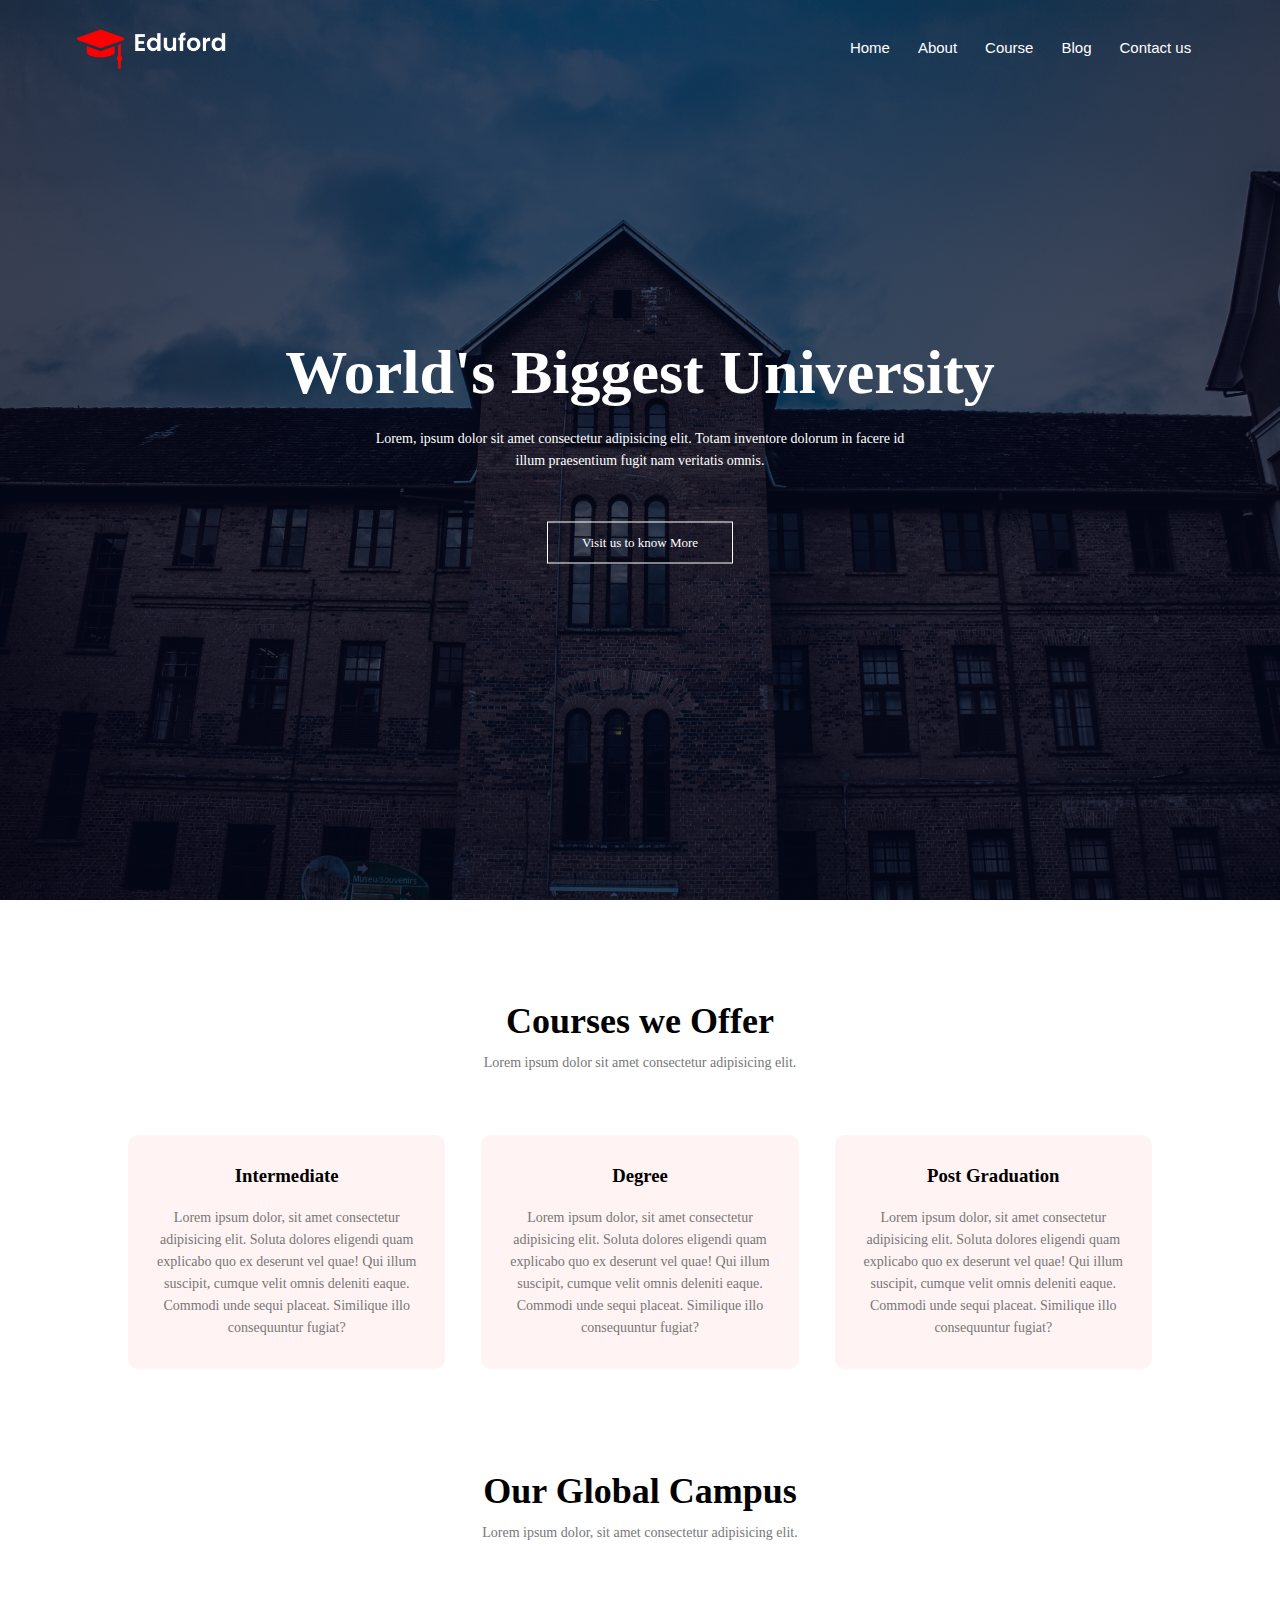
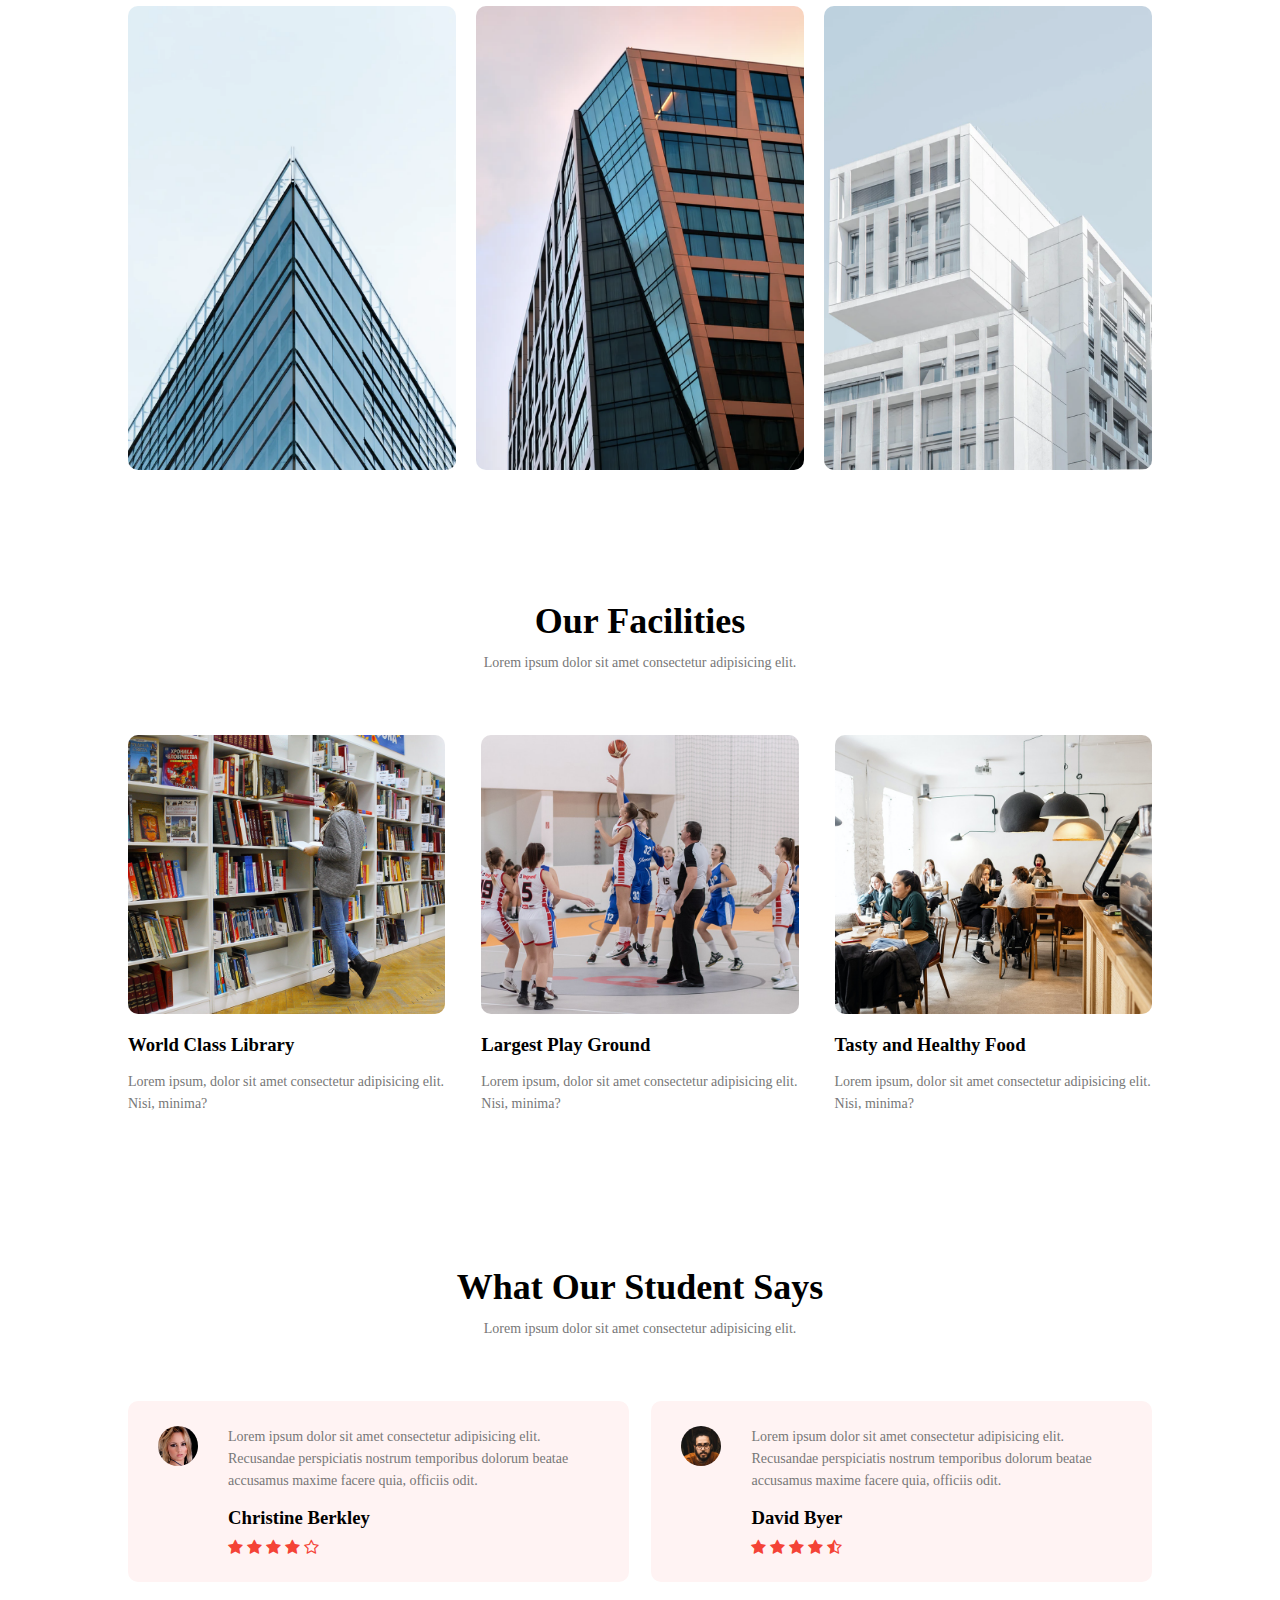
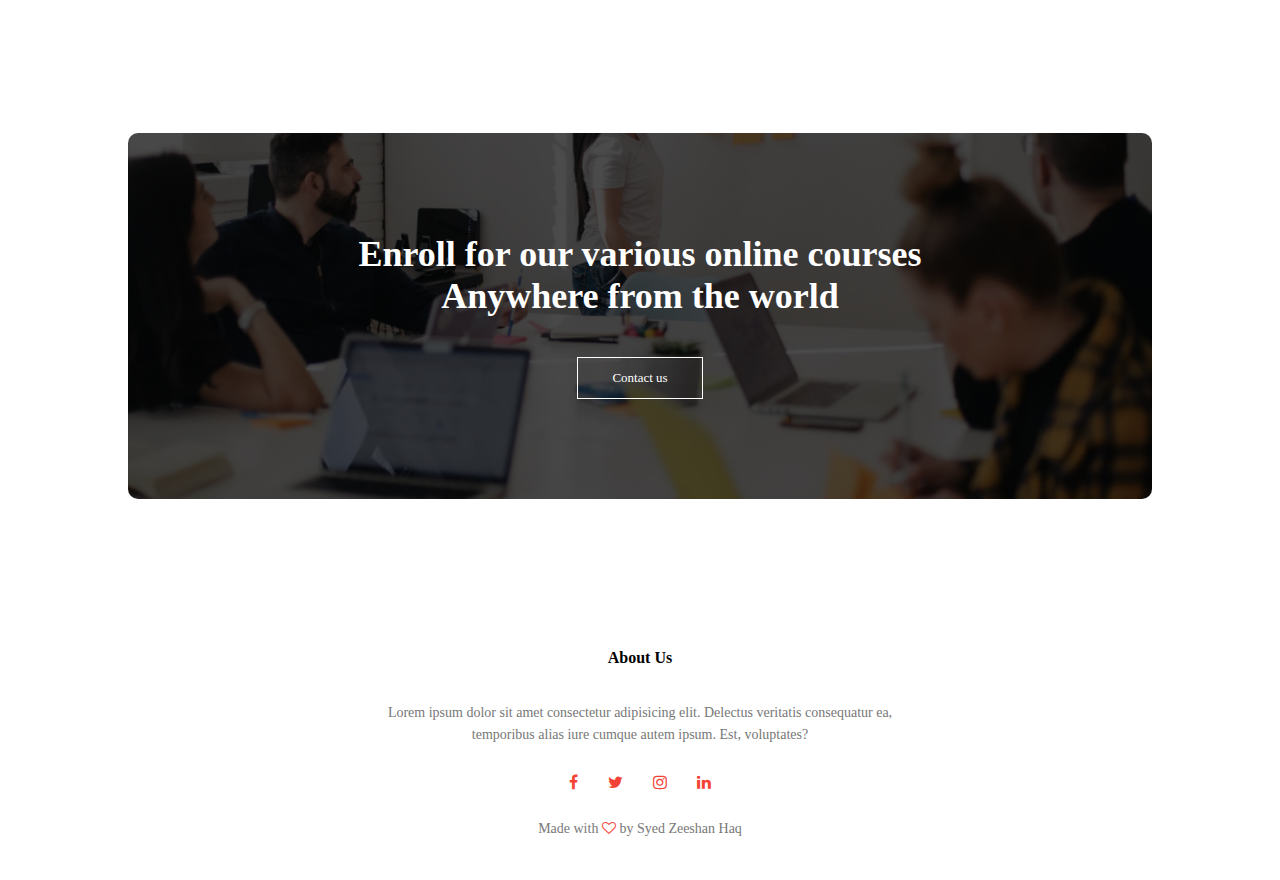
<file: index.html>
<!DOCTYPE html>
<html lang="en">
<head>
    <meta charset="UTF-8">
    <meta http-equiv="X-UA-Compatible" content="IE=edge">
    <meta name="viewport" content="width=device-width, initial-scale=1.0">
    <title>University website design</title>
    <link rel="stylesheet" href="style.css">
    <link rel="stylesheet" href="https://cdnjs.cloudflare.com/ajax/libs/font-awesome/4.7.0/css/font-awesome.min.css">            
    
</head>
<body>
    <section class="header">
        <nav>
            <a href="index.html"><img src="images/logo.png"></a>
            <div class="nav-links" id="navLinks">
                <i class="fa fa-times" onclick="hideMenu()"></i>

                <ul>
                    <li><a href="index.html">Home</a></li>
                    <li><a href="about.html">About</a></li>
                    <li><a href="course.html">Course</a></li>
                    <li><a href="blog.html">Blog</a></li>
                    <li><a href="contact.html">Contact us</a></li>
                </ul>
            </div>
            

               <i class="fa fa-bars" onclick="showMenu()"></i>



        </nav>
        <div class="text-box">
            <h1>World's Biggest University</h1>
            <p>Lorem, ipsum dolor sit amet consectetur adipisicing elit. Totam inventore dolorum in facere id <br>illum praesentium fugit nam veritatis omnis.</p>
            <a href="" class="hero-btn">Visit us to know More</a>
        </div>
    </section>


    <!-- course---- -->

    <section class="course">
        <h1>Courses we Offer</h1>
        <p>Lorem ipsum dolor sit amet consectetur adipisicing elit.</p>

        <div class="row">
            <div class="course-col">
                <h3>Intermediate</h3>
                <p>Lorem ipsum dolor, sit amet consectetur adipisicing elit. Soluta dolores eligendi quam explicabo quo ex deserunt vel quae! Qui illum suscipit, cumque velit omnis deleniti eaque. Commodi unde sequi placeat. Similique illo consequuntur fugiat?</p>
            </div>
            <div class="course-col">
                <h3>Degree</h3>
                <p>Lorem ipsum dolor, sit amet consectetur adipisicing elit. Soluta dolores eligendi quam explicabo quo ex deserunt vel quae! Qui illum suscipit, cumque velit omnis deleniti eaque. Commodi unde sequi placeat. Similique illo consequuntur fugiat?</p>
            </div>
            <div class="course-col">
                <h3>Post Graduation</h3>
                <p>Lorem ipsum dolor, sit amet consectetur adipisicing elit. Soluta dolores eligendi quam explicabo quo ex deserunt vel quae! Qui illum suscipit, cumque velit omnis deleniti eaque. Commodi unde sequi placeat. Similique illo consequuntur fugiat?</p>
            </div>
        </div>
    </section>

    <!-- campus--- -->
    <section class="campus">
        <h1>Our Global Campus</h1>
        <p>Lorem ipsum dolor, sit amet consectetur adipisicing elit.</p>

        <div class="row">
            <div class="campus-col">
                <img src="images/london.png">
                <div class="layer">
                    <h3>LONDON</h3>
                </div>
            </div>
            <div class="campus-col">
                <img src="images/newyork.png">
                <div class="layer">
                    <h3>NEW YORK</h3>
                </div>
            </div>
            <div class="campus-col">
                <img src="images/washington.png">
                <div class="layer">
                    <h3>WASHINGTON</h3>
                </div>
            </div>
        </div>

    </section>

    <!-- ----Facilities--- -->

    <section class="facilities">
        <h1>Our Facilities</h1>
        <p>Lorem ipsum dolor sit amet consectetur adipisicing elit.</p>

        <div class="row">
            <div class="facilities-col">
                <img src="images/library.png">
                <h3>World Class Library</h3>
                <p>Lorem ipsum, dolor sit amet consectetur adipisicing elit. Nisi, minima?</p>
            </div>
            <div class="facilities-col">
                <img src="images/basketball.png">
                <h3>Largest Play Ground</h3>
                <p>Lorem ipsum, dolor sit amet consectetur adipisicing elit. Nisi, minima?</p>
            </div>
            <div class="facilities-col">
                <img src="images/cafeteria.png">
                <h3>Tasty and Healthy Food</h3>
                <p>Lorem ipsum, dolor sit amet consectetur adipisicing elit. Nisi, minima?</p>
            </div>
        </div>


    </section>

    <!-- ----testimonials------ -->

    <section class="testimonials">
        <h1>What Our Student Says</h1>
        <p>Lorem ipsum dolor sit amet consectetur adipisicing elit.</p>

        <div class="row">
            <div class="testimonial-col">
                <img src="images/user1.jpg">
                <div>
                    <p>Lorem ipsum dolor sit amet consectetur adipisicing elit. Recusandae perspiciatis nostrum temporibus dolorum beatae accusamus maxime facere quia, officiis odit.</p>
                    <h3>Christine Berkley</h3>
                    <i class="fa fa-star"></i>
                    <i class="fa fa-star"></i>
                    <i class="fa fa-star"></i>
                    <i class="fa fa-star"></i>
                    <i class="fa fa-star-o"></i>

                </div>

            </div>
            <div class="testimonial-col">
                <img src="images/user2.jpg">
                <div>
                    <p>Lorem ipsum dolor sit amet consectetur adipisicing elit. Recusandae perspiciatis nostrum temporibus dolorum beatae accusamus maxime facere quia, officiis odit.</p>
                    <h3>David Byer</h3>
                    <i class="fa fa-star"></i>
                    <i class="fa fa-star"></i>
                    <i class="fa fa-star"></i>
                    <i class="fa fa-star"></i>
                    <i class="fa fa-star-half-o"></i>
                </div>

            </div>
        </div>
    </section>



<!-- ---Call to Action----- -->
<section class="cta">
    <h1>Enroll for our various online courses<br>Anywhere from the world</h1>
    <a href="" class="hero-btn">Contact us</a>

</section>


<!-- -----footer----- -->

<section class="footer">
    <h4>About Us</h4>
    <p>Lorem ipsum dolor sit amet consectetur adipisicing elit. Delectus veritatis consequatur ea, <br>temporibus alias iure cumque autem ipsum. Est, voluptates?</p>
    <div class="icons">
        <i class="fa fa-facebook"></i>
        <i class="fa fa-twitter"></i>
        <i class="fa fa-instagram"></i>
        <i class="fa fa-linkedin"></i>
    </div>
    <p>Made with <i class="fa fa-heart-o"></i> by Syed Zeeshan Haq</p>
</section>

    <!-- javascript for toggle menu -->

    <script>
        var navLinks = document.getElementById("navLinks");

        function showMenu(){
            navLinks.style.right = "0";
        }
        function hideMenu(){
            navLinks.style.right = "-200px";
        }
    </script>
    
</body>
</html>
</file>
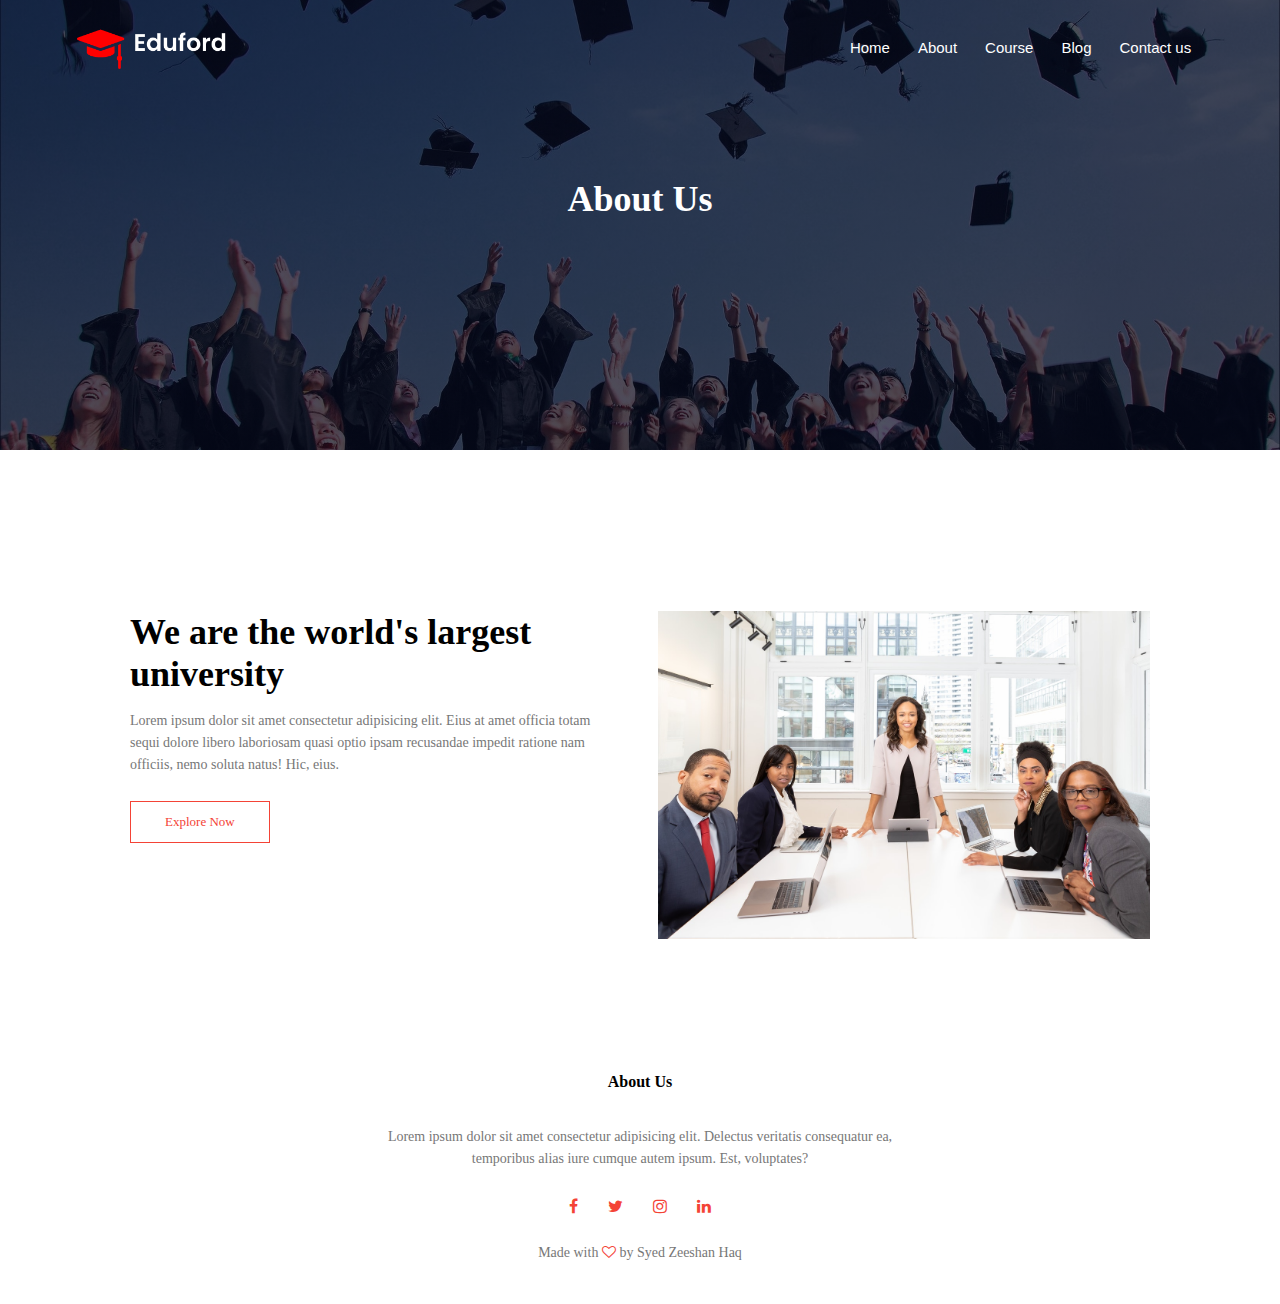
<file: about.html>
<!DOCTYPE html>
<html lang="en">
<head>
    <meta charset="UTF-8">
    <meta http-equiv="X-UA-Compatible" content="IE=edge">
    <meta name="viewport" content="width=device-width, initial-scale=1.0">
    <title>University website design</title>
    <link rel="stylesheet" href="style.css">
    <link rel="stylesheet" href="https://cdnjs.cloudflare.com/ajax/libs/font-awesome/4.7.0/css/font-awesome.min.css">            
    
</head>
<body>
    <section class="sub-header">
        <nav>

            <a href="index.html"><img src="images/logo.png"></a>
            <div class="nav-links" id="navLinks">
                <i class="fa fa-times" onclick="hideMenu()"></i>

                <ul>
                    <li><a href="index.html">Home</a></li>
                    <li><a href="about.html">About</a></li>
                    <li><a href="course.html">Course</a></li>
                    <li><a href="blog.html">Blog</a></li>
                    <li><a href="contact.html">Contact us</a></li>
                </ul>
            </div>
            

               <i class="fa fa-bars" onclick="showMenu()"></i>



        </nav>
        <h1>About Us</h1>
    </section>

    <!-- ------about us content ------ -->

    <section class="about-us">
        <div class="row">
            <div class="about-col">
                <h1>We are the world's largest university</h1>
                <p>Lorem ipsum dolor sit amet consectetur adipisicing elit. Eius at amet officia totam sequi dolore libero laboriosam quasi optio ipsam recusandae impedit ratione nam officiis, nemo soluta natus! Hic, eius.</p>
                <a href="" class="hero-btn red-btn">Explore Now</a>
            </div>
            <div class="about-col">
                <img src="images/about.jpg">
            </div>
        </div>
    </section>


    <!-- course---- -->

   

    <!-- campus--- -->
   

    <!-- ----Facilities--- -->

    

    <!-- ----testimonials------ -->

    



<!-- ---Call to Action----- -->



<!-- -----footer----- -->

<section class="footer">
    <h4>About Us</h4>
    <p>Lorem ipsum dolor sit amet consectetur adipisicing elit. Delectus veritatis consequatur ea, <br>temporibus alias iure cumque autem ipsum. Est, voluptates?</p>
    <div class="icons">
        <i class="fa fa-facebook"></i>
        <i class="fa fa-twitter"></i>
        <i class="fa fa-instagram"></i>
        <i class="fa fa-linkedin"></i>
    </div>
    <p>Made with <i class="fa fa-heart-o"></i> by Syed Zeeshan Haq</p>
</section>

    <!-- javascript for toggle menu -->

    <script>
        var navLinks = document.getElementById("navLinks");

        function showMenu(){
            navLinks.style.right = "0";
        }
        function hideMenu(){
            navLinks.style.right = "-200px";
        }
    </script>
    
</body>
</html>
</file>
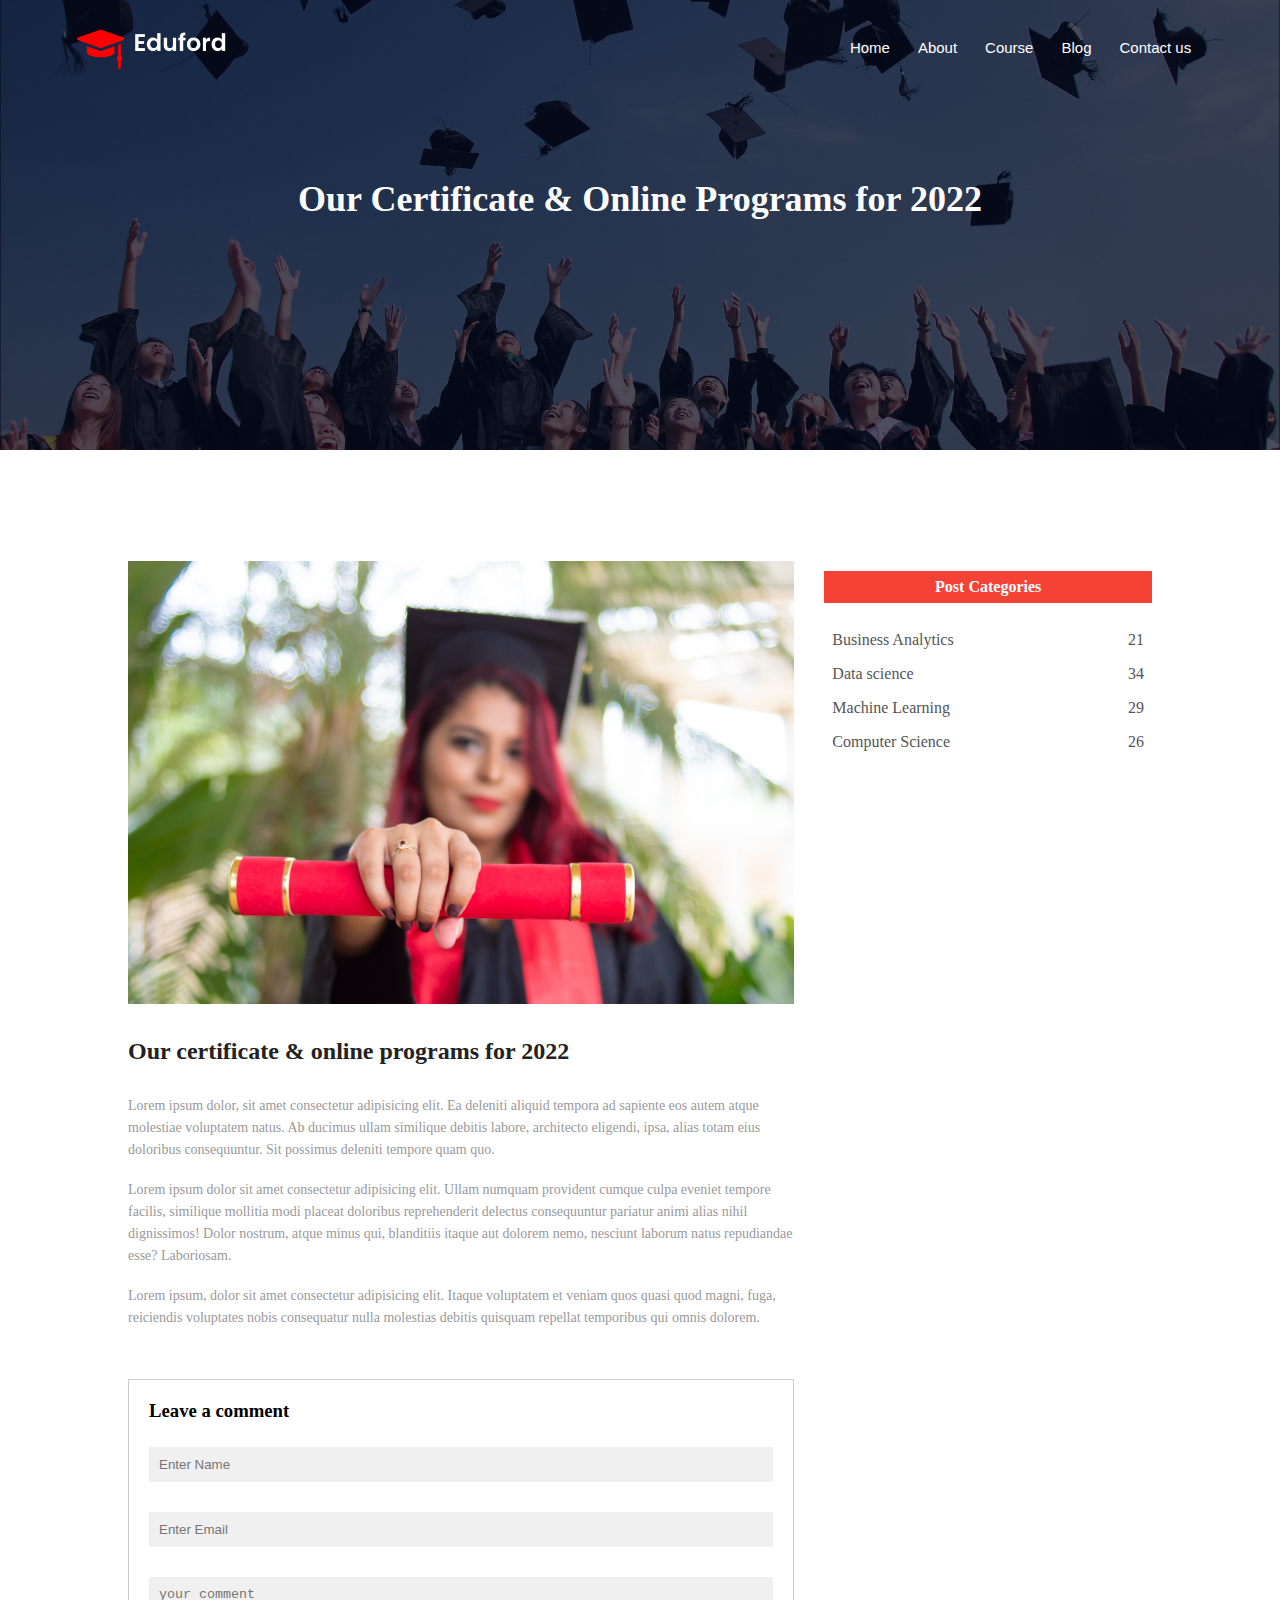
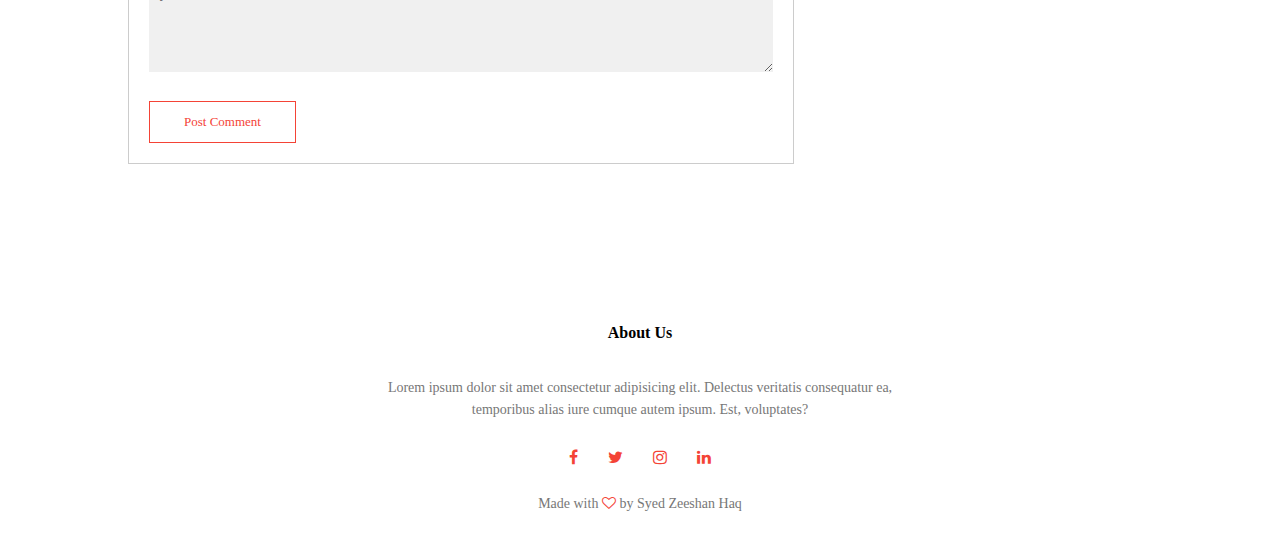
<file: blog.html>
<!DOCTYPE html>
<html lang="en">
<head>
    <meta charset="UTF-8">
    <meta http-equiv="X-UA-Compatible" content="IE=edge">
    <meta name="viewport" content="width=device-width, initial-scale=1.0">
    <title>University website design</title>
    <link rel="stylesheet" href="style.css">
    <link rel="stylesheet" href="https://cdnjs.cloudflare.com/ajax/libs/font-awesome/4.7.0/css/font-awesome.min.css">            
    
</head>
<body>
    <section class="sub-header">
        <nav>
            <a href="index.html"><img src="images/logo.png"></a>
            <div class="nav-links" id="navLinks">
                <i class="fa fa-times" onclick="hideMenu()"></i>

                <ul>
                    <li><a href="index.html">Home</a></li>
                    <li><a href="about.html">About</a></li>
                    <li><a href="course.html">Course</a></li>
                    <li><a href="blog.html">Blog</a></li>
                    <li><a href="contact.html">Contact us</a></li>
                </ul>
            </div>
            

               <i class="fa fa-bars" onclick="showMenu()"></i>



        </nav>
        <h1>Our Certificate & Online Programs for 2022</h1>
    </section>


    <!-- Blog page content------ -->

    <section class="blog-content">

        <div class="row">
            <div class="blog-left">
                <img src="images/certificate.jpg">
                <h2>Our certificate & online programs for 2022</h2>
                <p>Lorem ipsum dolor, sit amet consectetur adipisicing elit. Ea deleniti aliquid tempora ad sapiente eos autem atque molestiae voluptatem natus. Ab ducimus ullam similique debitis labore, architecto eligendi, ipsa, alias totam eius doloribus consequuntur. Sit possimus deleniti tempore quam quo.</p>
                <br>
                <p>Lorem ipsum dolor sit amet consectetur adipisicing elit. Ullam numquam provident cumque culpa eveniet tempore facilis, similique mollitia modi placeat doloribus reprehenderit delectus consequuntur pariatur animi alias nihil dignissimos! Dolor nostrum, atque minus qui, blanditiis itaque aut dolorem nemo, nesciunt laborum natus repudiandae esse? Laboriosam.</p>
                <br>
                <p>Lorem ipsum, dolor sit amet consectetur adipisicing elit. Itaque voluptatem et veniam quos quasi quod magni, fuga, reiciendis voluptates nobis consequatur nulla molestias debitis quisquam repellat temporibus qui omnis dolorem.</p>

                <div class="comment-box">
                    <h3>Leave a comment</h3>

                    <form class="comment-form">
                        <input type="text" placeholder="Enter Name">
                        <input type="email" placeholder="Enter Email">
                        <textarea rows="5" placeholder="your comment"></textarea>
                        <button type="submit" class="hero-btn red-btn">Post Comment</button>
                    </form>
                </div>
            </div>
            <div class="blog-right">
                <h3>Post Categories</h3>
                <div>
                    <span>Business Analytics</span>
                    <span>21</span>
                </div>
                <div>
                    <span>Data science</span>
                    <span>34</span>
                </div>
                <div>
                    <span>Machine Learning</span>
                    <span>29</span>
                </div>
                <div>
                    <span>Computer Science</span>
                    <span>26</span>
                </div>
            </div>
        </div>
    </section>

    <!-- ------about us content ------ -->

    


    <!-- course---- -->



   

    <!-- campus--- -->
   

    <!-- ----Facilities--- -->

    
    

    <!-- ----testimonials------ -->

    



<!-- ---Call to Action----- -->



<!-- -----footer----- -->

<section class="footer">
    <h4>About Us</h4>
    <p>Lorem ipsum dolor sit amet consectetur adipisicing elit. Delectus veritatis consequatur ea, <br>temporibus alias iure cumque autem ipsum. Est, voluptates?</p>
    <div class="icons">
        <i class="fa fa-facebook"></i>
        <i class="fa fa-twitter"></i>
        <i class="fa fa-instagram"></i>
        <i class="fa fa-linkedin"></i>
    </div>
    <p>Made with <i class="fa fa-heart-o"></i> by Syed Zeeshan Haq</p>
</section>

    <!-- javascript for toggle menu -->

    <script>
        var navLinks = document.getElementById("navLinks");

        function showMenu(){
            navLinks.style.right = "0";
        }
        function hideMenu(){
            navLinks.style.right = "-200px";
        }
    </script>
    
</body>
</html>
</file>
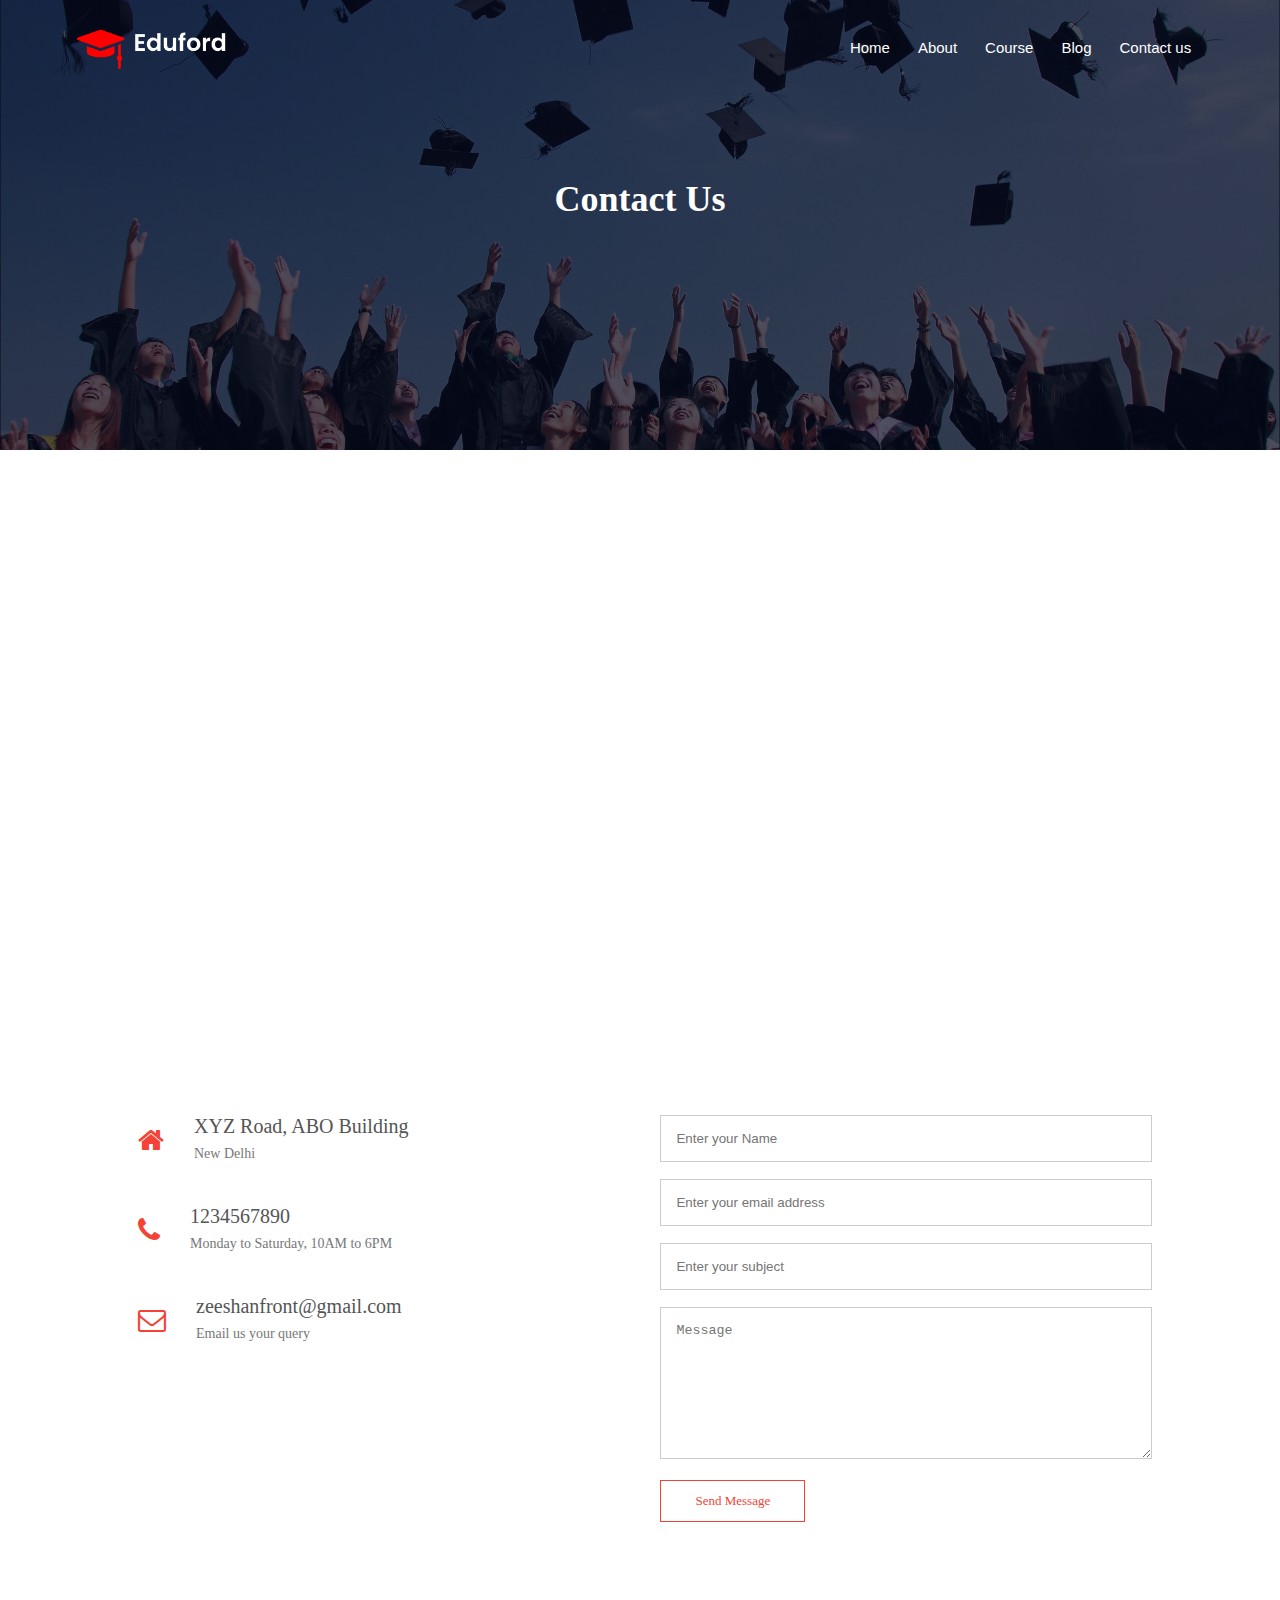
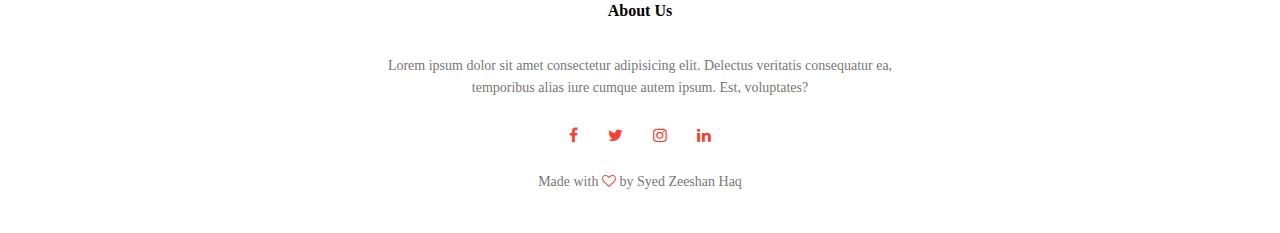
<file: contact.html>
<!DOCTYPE html>
<html lang="en">
<head>
    <meta charset="UTF-8">
    <meta http-equiv="X-UA-Compatible" content="IE=edge">
    <meta name="viewport" content="width=device-width, initial-scale=1.0">
    <title>University website design</title>
    <link rel="stylesheet" href="style.css">
    <link rel="stylesheet" href="https://cdnjs.cloudflare.com/ajax/libs/font-awesome/4.7.0/css/font-awesome.min.css">            
    
</head>
<body>
    <section class="sub-header">
        <nav>
            <a href="index.html"><img src="images/logo.png"></a>
            <div class="nav-links" id="navLinks">
                <i class="fa fa-times" onclick="hideMenu()"></i>

                <ul>
                    <li><a href="index.html">Home</a></li>
                    <li><a href="about.html">About</a></li>
                    <li><a href="course.html">Course</a></li>
                    <li><a href="blog.html">Blog</a></li>
                    <li><a href="contact.html">Contact us</a></li>
                </ul>
            </div>
            

               <i class="fa fa-bars" onclick="showMenu()"></i>



        </nav>
        <h1>Contact Us</h1>
    </section>

    <!-- ------Contact Us------ -->

    <section class="location">
        <iframe src="https://www.google.com/maps/embed?pb=!1m18!1m12!1m3!1d448196.0533300615!2d76.8130169326009!3d28.64379532934274!2m3!1f0!2f0!3f0!3m2!1i1024!2i768!4f13.1!3m3!1m2!1s0x390cfd5b347eb62d%3A0x37205b715389640!2sDelhi!5e0!3m2!1sen!2sin!4v1669474964069!5m2!1sen!2sin" width="600" height="450" style="border:0;" allowfullscreen="" loading="lazy" referrerpolicy="no-referrer-when-downgrade"></iframe>
    </section>
    <section class="contact-us">
        <div class="row">
            <div class="contact-col">
                <div>
                    <i class="fa fa-home"></i>
                    <span>
                        <h5>XYZ Road, ABO Building</h5>
                        <p>New Delhi</p>
                    </span>
                </div>
                <div>
                    <i class="fa fa-phone"></i>
                    <span>
                        <h5>1234567890</h5>
                        <p>Monday to Saturday, 10AM to 6PM</p>
                    </span>
                </div>
                <div>
                    <i class="fa fa-envelope-o"></i>
                    <span>
                        <h5>zeeshanfront@gmail.com</h5>
                        <p>Email us your query</p>
                    </span>
                </div>
            </div>
            <div class="contact-col">
                <form action="">
                    <input type="text" placeholder="Enter your Name" required>
                    <input type="email" placeholder="Enter your email address" required>
                    <input type="" placeholder="Enter your subject" required>
                    <textarea rows="8" placeholder="Message" required></textarea>
                    <button type="submit" class="hero-btn red-btn">Send Message</button>
                </form>
            </div>
        </div>
    </section>

    


    <!-- course---- -->

   

    <!-- campus--- -->
   

    <!-- ----Facilities--- -->

    

    <!-- ----testimonials------ -->

    



<!-- ---Call to Action----- -->



<!-- -----footer----- -->

<section class="footer">
    <h4>About Us</h4>
    <p>Lorem ipsum dolor sit amet consectetur adipisicing elit. Delectus veritatis consequatur ea, <br>temporibus alias iure cumque autem ipsum. Est, voluptates?</p>
    <div class="icons">
        <i class="fa fa-facebook"></i>
        <i class="fa fa-twitter"></i>
        <i class="fa fa-instagram"></i>
        <i class="fa fa-linkedin"></i>
    </div>
    <p>Made with <i class="fa fa-heart-o"></i> by Syed Zeeshan Haq</p>
</section>

    <!-- javascript for toggle menu -->

    <script>
        var navLinks = document.getElementById("navLinks");

        function showMenu(){
            navLinks.style.right = "0";
        }
        function hideMenu(){
            navLinks.style.right = "-200px";
        }
    </script>
    
</body>
</html>
</file>
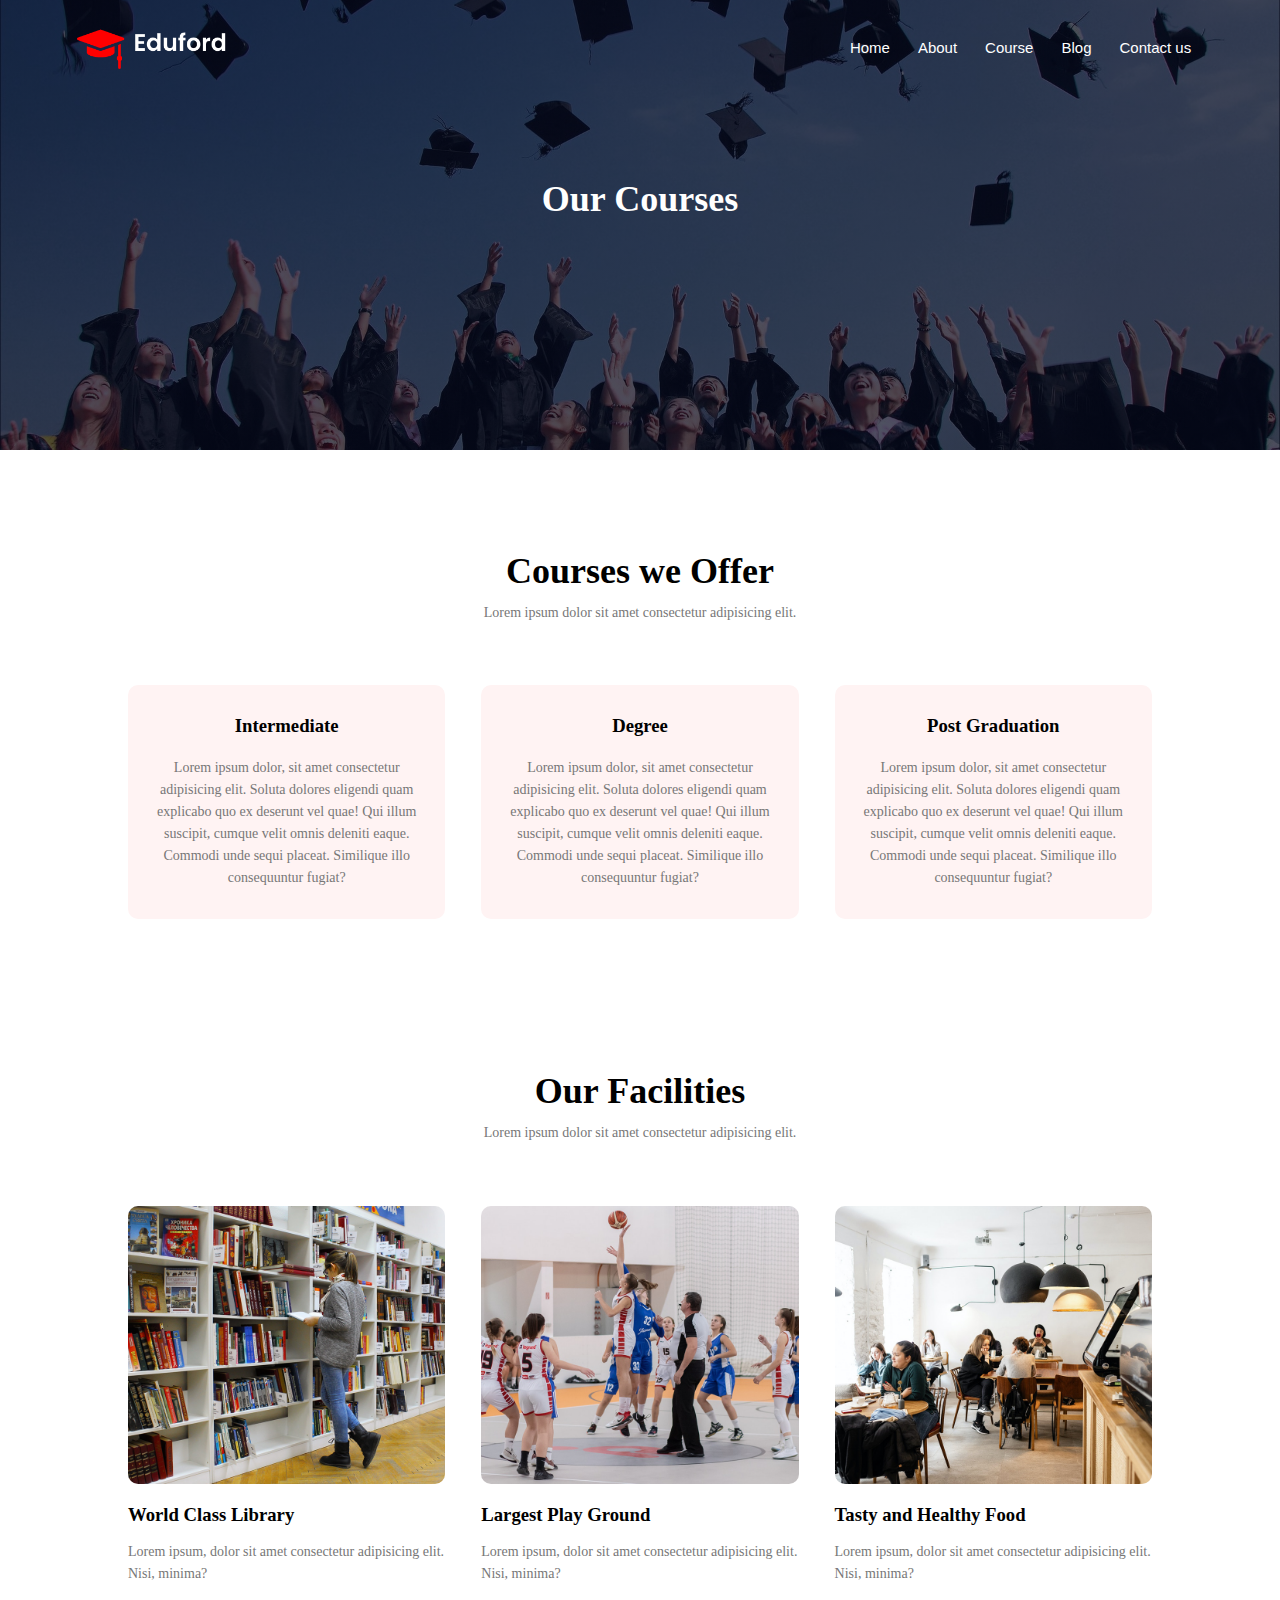
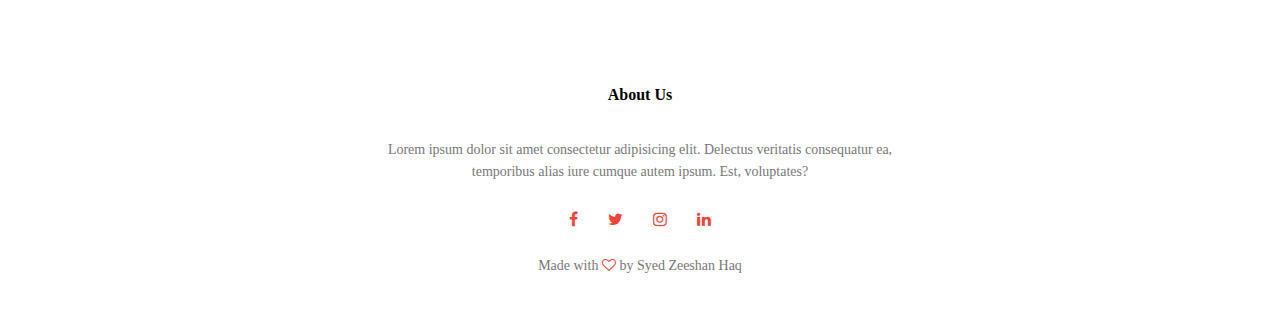
<file: course.html>
<!DOCTYPE html>
<html lang="en">
<head>
    <meta charset="UTF-8">
    <meta http-equiv="X-UA-Compatible" content="IE=edge">
    <meta name="viewport" content="width=device-width, initial-scale=1.0">
    <title>University website design</title>
    <link rel="stylesheet" href="style.css">
    <link rel="stylesheet" href="https://cdnjs.cloudflare.com/ajax/libs/font-awesome/4.7.0/css/font-awesome.min.css">            
    
</head>
<body>
    <section class="sub-header">
        <nav>
            <a href="index.html"><img src="images/logo.png"></a>
            <div class="nav-links" id="navLinks">
                <i class="fa fa-times" onclick="hideMenu()"></i>

                <ul>
                    <li><a href="index.html">Home</a></li>
                    <li><a href="about.html">About</a></li>
                    <li><a href="course.html">Course</a></li>
                    <li><a href="blog.html">Blog</a></li>
                    <li><a href="contact.html">Contact us</a></li>
                </ul>
            </div>
            

               <i class="fa fa-bars" onclick="showMenu()"></i>



        </nav>
        <h1>Our Courses</h1>
    </section>

    <!-- ------about us content ------ -->

    


    <!-- course---- -->


<section class="course">
        <h1>Courses we Offer</h1>
        <p>Lorem ipsum dolor sit amet consectetur adipisicing elit.</p>

        <div class="row">
            <div class="course-col">
                <h3>Intermediate</h3>
                <p>Lorem ipsum dolor, sit amet consectetur adipisicing elit. Soluta dolores eligendi quam explicabo quo ex deserunt vel quae! Qui illum suscipit, cumque velit omnis deleniti eaque. Commodi unde sequi placeat. Similique illo consequuntur fugiat?</p>
            </div>
            <div class="course-col">
                <h3>Degree</h3>
                <p>Lorem ipsum dolor, sit amet consectetur adipisicing elit. Soluta dolores eligendi quam explicabo quo ex deserunt vel quae! Qui illum suscipit, cumque velit omnis deleniti eaque. Commodi unde sequi placeat. Similique illo consequuntur fugiat?</p>
            </div>
            <div class="course-col">
                <h3>Post Graduation</h3>
                <p>Lorem ipsum dolor, sit amet consectetur adipisicing elit. Soluta dolores eligendi quam explicabo quo ex deserunt vel quae! Qui illum suscipit, cumque velit omnis deleniti eaque. Commodi unde sequi placeat. Similique illo consequuntur fugiat?</p>
            </div>
        </div>
    </section>
   

    <!-- campus--- -->
   

    <!-- ----Facilities--- -->

    <section class="facilities">
        <h1>Our Facilities</h1>
        <p>Lorem ipsum dolor sit amet consectetur adipisicing elit.</p>

        <div class="row">
            <div class="facilities-col">
                <img src="images/library.png">
                <h3>World Class Library</h3>
                <p>Lorem ipsum, dolor sit amet consectetur adipisicing elit. Nisi, minima?</p>
            </div>
            <div class="facilities-col">
                <img src="images/basketball.png">
                <h3>Largest Play Ground</h3>
                <p>Lorem ipsum, dolor sit amet consectetur adipisicing elit. Nisi, minima?</p>
            </div>
            <div class="facilities-col">
                <img src="images/cafeteria.png">
                <h3>Tasty and Healthy Food</h3>
                <p>Lorem ipsum, dolor sit amet consectetur adipisicing elit. Nisi, minima?</p>
            </div>
        </div>


    </section>
    

    <!-- ----testimonials------ -->

    



<!-- ---Call to Action----- -->



<!-- -----footer----- -->

<section class="footer">
    <h4>About Us</h4>
    <p>Lorem ipsum dolor sit amet consectetur adipisicing elit. Delectus veritatis consequatur ea, <br>temporibus alias iure cumque autem ipsum. Est, voluptates?</p>
    <div class="icons">
        <i class="fa fa-facebook"></i>
        <i class="fa fa-twitter"></i>
        <i class="fa fa-instagram"></i>
        <i class="fa fa-linkedin"></i>
    </div>
    <p>Made with <i class="fa fa-heart-o"></i> by Syed Zeeshan Haq</p>
</section>

    <!-- javascript for toggle menu -->

    <script>
        var navLinks = document.getElementById("navLinks");

        function showMenu(){
            navLinks.style.right = "0";
        }
        function hideMenu(){
            navLinks.style.right = "-200px";
        }
    </script>
    
</body>
</html>
</file>
<file: style.css>
*{
    margin: 0;
    padding: 0;

}

.header{
    min-height: 100vh;
    width: 100%;
    background-image: linear-gradient(rgba(4,9,30,0.7),rgba(4,9,30,0.7)),url(images/uni.jpg);
    background-position: center;
    background-size: cover;
    position: relative;

}

nav{
    display: flex;
    padding: 2% 6%;
    justify-content: space-between;
    align-items: center;
}

nav img{
    width: 150px;
}

.nav-links{
    flex: 1;
    text-align: right;
}

.nav-links ul li{
    list-style: none;
    display: inline-block;
    padding: 8px 12px;
    position: relative;
}

.nav-links ul li a{
    color: white;
    text-decoration: none;
    font-size: 15px;
    font-family: Arial, Helvetica, sans-serif;
}

.nav-links ul li::after{
    content: '';
    width: 0%;
    height: 2px;
    background: #f44336;
    display: block;
    margin: auto;
    transition: 0.5s;
}

.nav-links ul li:hover::after{
    width: 100%;
}

.text-box{
    width: 90%;
    color: #fff;
    position: absolute;
    top: 50%;
    left: 50%;
    transform: translate(-50%,-50%);
    text-align: center;
}

.text-box h1{
    font-size: 62px;
}

.text-box p{
    margin: 10px 0 40px;
    font-size: 14px;
    color: white;
}

.hero-btn{
    display: inline-block;
    text-decoration: none;
    color: #fff;
    border: 1px solid white;
    padding: 12px 34px;
    font-size: 13px;
    background: transparent;
    position: relative;
    cursor: pointer;
    font-family: 'Times New Roman', Times, serif;
}
.hero-btn:hover{
    border: 1px solid #f44336;
    background: #f44336;
    transition: 1s;
}

nav .fa{
    display: none;

}


@media(max-width: 700px) {
    .text-box h1{
        font-size: 20px;
    }
    .nav-links ul li{
        display: block;
    }
    .nav-links{
        position: fixed;
        background: #f44336;
        height: 100vh;
        width: 200px;
        top: 0;
        right: -200px;
        text-align: left;
        z-index: 2;
        transition: 1s;
    }

    nav .fa{
        display: block;
        color:#fff;
        margin: 10px;
        font-size: 22px;
        cursor: pointer;
    }

    .nav-links ul{
        padding: 30px;
    }
}

.course{
    width: 80%;
    margin: auto;
    text-align: center;
    padding-top: 100px;
}

h1{
    font-size: 36px;
    font-weight: 600;
}

p{
    color: #777;
    font-size: 14px;
    font-weight: 300;
    line-height: 22px;
    padding: 10px;
}

.row{
    margin-top: 5%;
    display: flex;
    justify-content: space-between;
}

.course-col{
    flex-basis: 31%;
    background: #fff3f3;
    border-radius: 10px;
    margin-bottom: 5%;
    padding: 20px;
    padding: 20px 12px;
    box-sizing: border-box;
    transition: 0.5s;
}
h3{
    text-align: center;
    font-weight: 600;
    margin: 10px 0;
}

.course-col:hover{
    box-shadow: 0 0 20px 0px rgba(0,0,0,0.2);
}

@media(max-width: 700px){
    .row{
        flex-direction: column;
    }
}

.campus{
    width: 80%;
    margin: auto;
    text-align: center;
    padding-top: 50px;
}

.campus-col{
    flex-basis: 32%;
    border-radius: 10px;
    margin-bottom: 30px;
    position: relative;
    overflow: hidden;
}

.campus-col img{
    width: 100%;
    display: block;
}

.layer{
    background: transparent;
    height: 100%;
    width: 100%;
    position: absolute;
    top: 0;
    left: 0;
    transition: 0.5s;
}

.layer:hover{
    background: rgba(226,0,0,0.7);
}
.layer h3{
    width: 100%;
    font-weight: 500;
    color:#fff;
    font-size: 26px;
    bottom: 0;
    left: 50%;
    transform: translateX(-50%);
    position: absolute;
    opacity: 0;
    transition: 0.5s;
}
.layer:hover h3{
    bottom: 49%;
    opacity: 1;

}

/* facilities */

.facilities{
    width: 80%;
    margin: auto;
    text-align: center;
    padding-top: 100px;
}

.facilities-col{
    flex-basis: 31%;
    border-radius: 10px;
    margin-bottom: 5%;
    text-align: left;
}

.facilities-col img{
    width:100%;
    border-radius: 10px;
}

.facilities-col p{
    padding: 0;
}
.facilities-col h3{
    margin-top: 16px;
    margin-bottom: 15px;
    text-align: left;
}

/* ---testimonials-- */

.testimonials{
    width: 80%;
    margin: auto;
    padding-top: 100px;
    text-align: center;
}
.testimonial-col{
    flex-basis: 44%;
    border-radius: 10px;
    margin-bottom: 5%;
    text-align: left;
    background: #fff3f3;
    padding: 25px;
    cursor: pointer;
    display: flex;
}
.testimonial-col img{
    height: 40px;
    margin-left: 5px;
    margin-right: 30px;
    border-radius: 50%;
}
.testimonial-col p{
    padding:0;
}
.testimonial-col h3{
    margin-top: 15px;
    text-align: left;
}

.testimonial-col .fa{
    color: #f44336;
}

@media(max-width: 700px){
    .testimonial-col img{
        margin-left: 0px;
        margin-right: 15px;
    }
}
/* ------call to action---- */
.cta{
    margin: 100px auto;
    width: 80%;
    background-image: linear-gradient(rgba(0,0,0,0.7),rgba(0,0,0,0.7)),url(images/banner2.jpg);
    background-position: center;
    background-size: cover;
    border-radius: 10px;
    text-align: center;
    padding: 100px 0;
}

.cta h1{
    color: #fff;
    margin-bottom: 40px;
    padding: 0;
}

@media(max-width: 700px){
    .cta h1{
        font-size: 24px;
    }
}

/* ----footer--- */

.footer{
    width: 100%;
    text-align: center;
    padding: 30px 0;
}

.footer h4{
    margin-bottom: 25px;
    margin-top: 20px;
    font-weight: 600;
}

.icons .fa{
    color: #f44336;
    margin: 0 13px;
    cursor: pointer;
    padding: 18px 0;
}

.fa-heart-o{
    color: #f44336;
    
}

/* ---------about us page-------- */

.sub-header{
    height: 50vh;
    width: 100%;
    background-image: linear-gradient(rgba(4,9,30,0.7),rgba(4,9,30,0.7)),url(images/background.jpg);
    background-position: center;
    background-size: cover;
    text-align: center;
    color: #fff;
}

.sub-header h1{
    margin-top: 80px;

}

.about-us{
    width: 80%;
    margin: auto;
    padding-top: 80px;
    padding-bottom: 50px;
}

.about-col{
    flex-basis: 48%;
    padding: 30px 2px;
}

.about-col img{
    width: 100%;
}

.about-col h1{
    padding-top: 0;

}

.about-col p{
    padding: 15px 0 25px;
}

.red-btn{
    border: 1px solid #f44336;
    background: transparent;
    color: #f44336;
}

.red-btn:hover{
    color: #fff;
}

.blog-content{
    width: 80%;
    margin: auto;
    padding: 60px 0;
}

.blog-left{
    flex-basis: 65%;
}

.blog-left img{
    width: 100%;
}

.blog-left h2{
    color: #222;
    font-weight: 600;
    margin: 30px 0;
}

.blog-left p{
    color: #999;
    padding: 0;
}

.blog-right{
    flex-basis: 32%;
}

.blog-right h3{
    background: #f44336;
    color: #fff;
    padding: 7px 0;
    font-size: 16px;
    margin-bottom: 20px;
}

.blog-right div{
    display: flex;
    align-items: center;
    justify-content: space-between;
    color: #555;
    padding: 8px;
    box-sizing: border-box;

}

.comment-box{
    border: 1px solid #ccc;
    margin: 50px 0;
    padding: 10px 20px;
}

.comment-box h3{
    text-align: left;
}

.comment-form input, .comment-form textarea{
    width: 100%;
    padding: 10px;
    margin: 15px 0;
    box-sizing: border-box;
    border: none;
    outline: none;
    background: #f0f0f0;
}

.comment-form button{
    margin: 10px 0;

}

@media(max-width:700px){
    .sub-header h1{
        font-size: 24px;
    }
}

/* -----contact us page---- */

.location{
    width: 80%;
    margin: auto;
    padding: 80px 0;
}

.location iframe{
    width: 100%;
}

.contact-us{
    width: 80%;
    margin: auto;
}

.contact-col{
    flex-basis: 48%;
    margin-bottom: 30px;
}

.contact-col div{
    display: flex;
    align-items: center;
    margin-bottom: 40px;
}

.contact-col div .fa{
    font-size: 28px;
    color: #f44336;
    margin: 10px;
    margin-right: 30px;

}

.contact-col div p{
    padding: 0;
}
.contact-col div h5{
    font-size: 20px;
    margin-bottom: 5px;
    color: #555;
    font-weight: 400;
}

.contact-col input, .contact-col textarea{
    width: 100%;
    padding: 15px;
    margin-bottom: 17px;
    outline: none;
    border: 1px solid #ccc;
    box-sizing: border-box;
}
</file>
